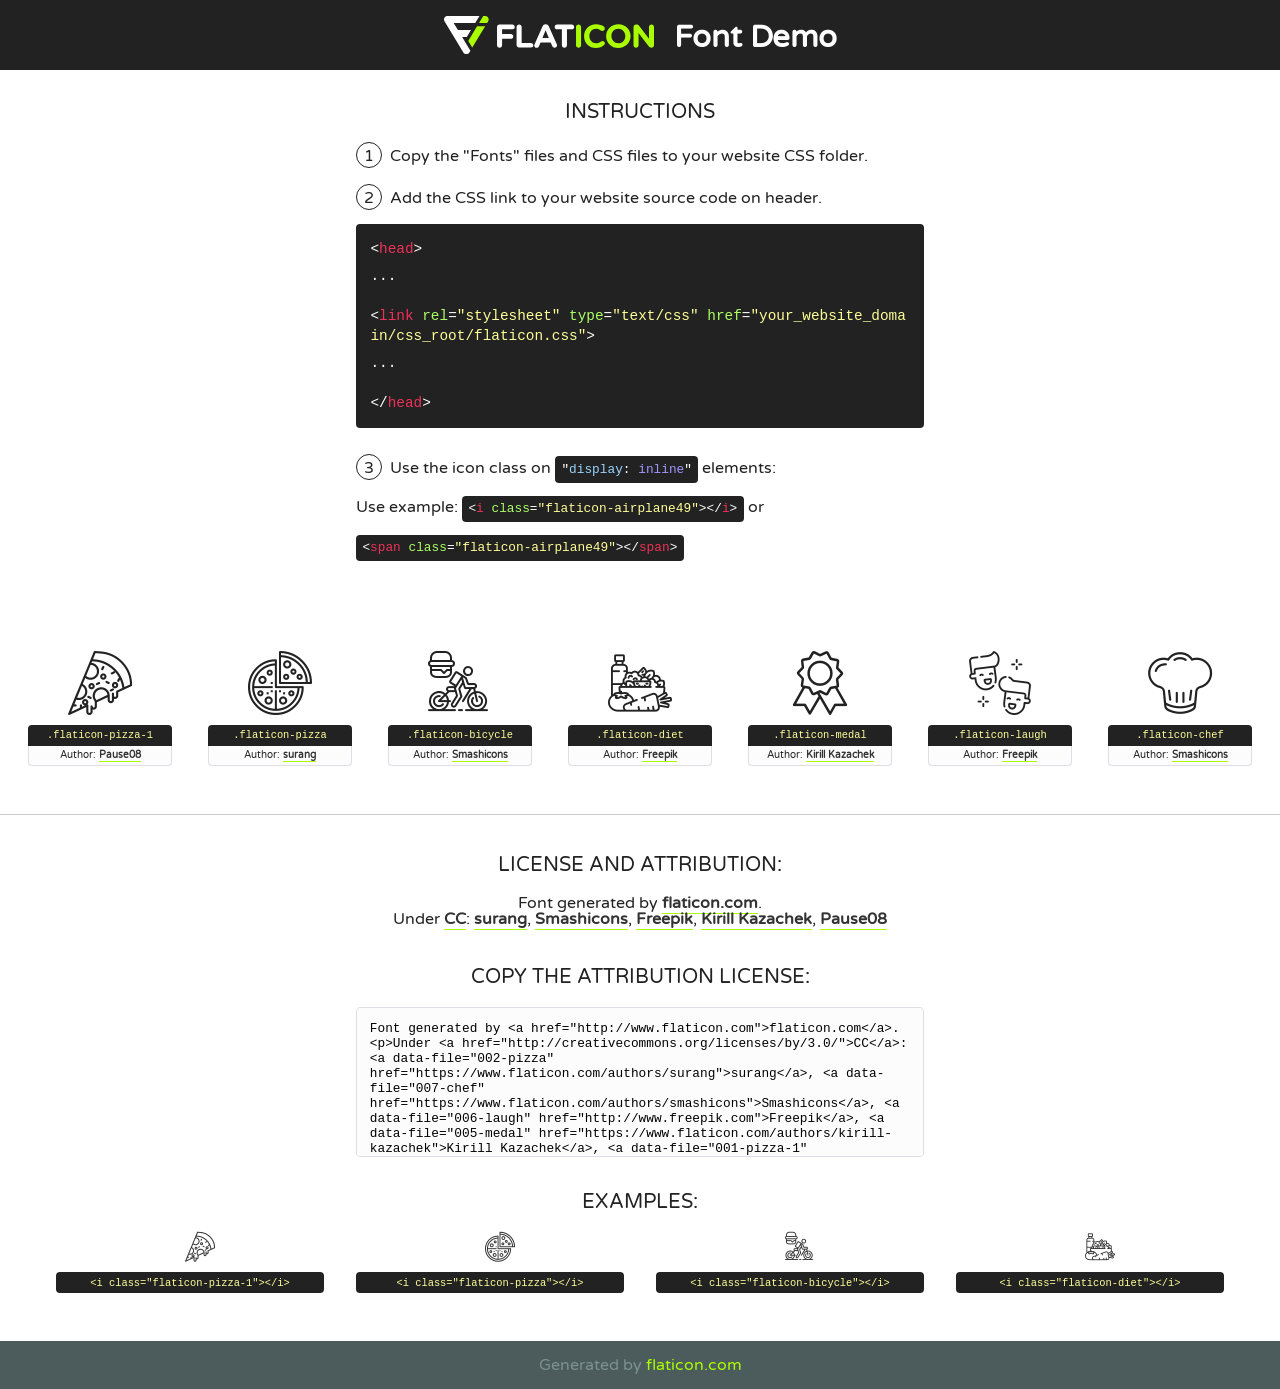
<file: pizza-ren/src/main/resources/META-INF/resources/fonts/flaticon/font/flaticon.html>
<!DOCTYPE html>
<!--
  Flaticon icon font: Flaticon
  Creation date: 25/09/2018 08:24
-->
<html>
<!DOCTYPE html>
<html>

<head>
    <title>Flaticon WebFont</title>
    <link href="http://fonts.googleapis.com/css?family=Varela+Round" rel="stylesheet" type="text/css" />
    <link rel="stylesheet" type="text/css" href="flaticon.css">
    <meta charset="UTF-8">
    <style>
    html, body, div, span, applet, object, iframe,
    h1, h2, h3, h4, h5, h6, p, blockquote, pre,
    a, abbr, acronym, address, big, cite, code,
    del, dfn, em, img, ins, kbd, q, s, samp,
    small, strike, strong, sub, sup, tt, var,
    b, u, i, center,
    dl, dt, dd, ol, ul, li,
    fieldset, form, label, legend,
    table, caption, tbody, tfoot, thead, tr, th, td,
    article, aside, canvas, details, embed, 
    figure, figcaption, footer, header, hgroup, 
    menu, nav, output, ruby, section, summary,
    time, mark, audio, video {
        margin: 0;
        padding: 0;
        border: 0;
        font-size: 100%;
        font: inherit;
        vertical-align: baseline;
    }
    /* HTML5 display-role reset for older browsers */
    article, aside, details, figcaption, figure, 
    footer, header, hgroup, menu, nav, section {
        display: block;
    }
    body {
        line-height: 1;
    }
    ol, ul {
        list-style: none;
    }
    blockquote, q {
        quotes: none;
    }
    blockquote:before, blockquote:after,
    q:before, q:after {
        content: '';
        content: none;
    }
    table {
        border-collapse: collapse;
        border-spacing: 0;
    }
    body {
        font-family: 'Varela Round', Helvetica, Arial, sans-serif;
        font-size: 16px;
        color: #222;
    }
    a {
        color: #333;
        border-bottom: 1px solid #a9fd00;
        font-weight: bold;
        text-decoration: none;
    }
    * {
        -moz-box-sizing: border-box;
        -webkit-box-sizing: border-box;
        box-sizing: border-box;
        margin: 0;
        padding: 0;
    }
    [class^="flaticon-"]:before, [class*=" flaticon-"]:before, [class^="flaticon-"]:after, [class*=" flaticon-"]:after {
        font-family: Flaticon;
        font-size: 30px;
        font-style: normal;
        margin-left: 20px;
        color: #333;
    }
    .wrapper {
        max-width: 600px;
        margin: auto;
        padding: 0 1em;
    }
    .title {
        font-size: 1.25em;
        text-align: center;
        margin-bottom: 1em;
        text-transform: uppercase;
    }
    header {
        text-align: center;
        background-color: #222;
        color: #fff;
        padding: 1em;
    }
    header .logo {
        width: 210px;
        height: 38px;
        display: inline-block;
        vertical-align: middle;
        margin-right: 1em;
        border: none;
    }
    header strong {
        font-size: 1.95em;
        font-weight: bold;
        vertical-align: middle;
        margin-top: 5px;
        display: inline-block;
    }
    .demo {
        margin: 2em auto;
        line-height: 1.25em;
    }
    .demo ul li {
        margin-bottom: 1em;
    }
    .demo ul li .num {
        color: #222;
        border-radius: 20px;
        display: inline-block;
        width: 26px;
        padding: 3px;
        height: 26px;
        text-align: center;
        margin-right: 0.5em;
        border: 1px solid #222;
    }
    .demo ul li code {
        background-color: #222;
        border-radius: 4px;
        padding: 0.25em 0.5em;
        display: inline-block;
        color: #fff;
        font-family: Consolas,Monaco,Lucida Console,Liberation Mono,DejaVu Sans Mono,Bitstream Vera Sans Mono,Courier New, monospace;
        font-weight: lighter;
        margin-top: 1em;
        font-size: 0.8em;
        word-break: break-all;
    }
    .demo ul li code.big {
        padding: 1em;
        font-size: 0.9em;
    }
    .demo ul li code .red {
        color: #EF3159;
    }
    .demo ul li code .green {
        color: #ACFF65;
    }
    .demo ul li code .yellow {
        color: #FFFF99;
    }
    .demo ul li code .blue {
        color: #99D3FF;
    }
    .demo ul li code .purple {
        color: #A295FF;
    }
    .demo ul li code .dots {
        margin-top: 0.5em;
        display: block;
    }
    #glyphs {
        border-bottom: 1px solid #ccc;
        padding: 2em 0;
        text-align: center;
    }
    .glyph {
        display: inline-block;
        width: 9em;
        margin: 1em;
        text-align: center;
        vertical-align: top;
        background: #FFF;
    }
    .glyph .glyph-icon {
        padding: 10px;
        display: block;
        font-family:"Flaticon";
        font-size: 64px;
        line-height: 1;
    }
    .glyph .glyph-icon:before {
        font-size: 64px;
        color: #222;
        margin-left: 0;
    }
    .class-name {
        font-size: 0.65em;
        background-color: #222;
        color: #fff;
        border-radius: 4px 4px 0 0;
        padding: 0.5em;
        color: #FFFF99;
        font-family: Consolas,Monaco,Lucida Console,Liberation Mono,DejaVu Sans Mono,Bitstream Vera Sans Mono,Courier New, monospace;
    }
    .author-name {
        font-size: 0.6em;
        background-color: #fcfcfd;
        border: 1px solid #DEDEE4;
        border-top: 0;
        border-radius: 0 0 4px 4px;
        padding: 0.5em;
    }
    .class-name:last-child {
        font-size: 10px;
        color:#888;
    }
    .class-name:last-child a {
        font-size: 10px;
        color:#555;
    }
    .class-name:last-child a:hover {
        color:#a9fd00;
    }
    .glyph > input {
        display: block;
        width: 100px;
        margin: 5px auto;
        text-align: center;
        font-size: 12px;
        cursor: text;
    }
    .glyph > input.icon-input {
        font-family:"Flaticon";
        font-size: 16px;
        margin-bottom: 10px;
    }
    .attribution .title {
        margin-top: 2em;
    }
    .attribution textarea {
        background-color: #fcfcfd;
        padding: 1em;
        border: none;
        box-shadow: none;
        border: 1px solid #DEDEE4;
        border-radius: 4px;
        resize: none;
        width: 100%;
        height: 150px;
        font-size: 0.8em;
        font-family: Consolas,Monaco,Lucida Console,Liberation Mono,DejaVu Sans Mono,Bitstream Vera Sans Mono,Courier New, monospace;
        -webkit-appearance: none;
    }
    .iconsuse {
        margin: 2em auto;
        text-align: center;
        max-width: 1200px;
    }
    .iconsuse:after {
        content: '';
        display: table;
        clear: both;
    }
    .iconsuse .image {
        float: left;
        width: 25%;
        padding: 0 1em;
    }
    .iconsuse .image p {
        margin-bottom: 1em;
    }
    .iconsuse .image span {
        display: block;
        font-size: 0.65em;
        background-color: #222;
        color: #fff;
        border-radius: 4px;
        padding: 0.5em;
        color: #FFFF99;
        margin-top: 1em;
        font-family: Consolas,Monaco,Lucida Console,Liberation Mono,DejaVu Sans Mono,Bitstream Vera Sans Mono,Courier New, monospace;
    }
    #footer {
        text-align: center;
        background-color: #4C5B5C;
        color: #7c9192;
        padding: 1em;
    }
    #footer a {
        border: none;
        color: #a9fd00;
        font-weight: normal;
    }
    @media (max-width: 960px) {
        .iconsuse .image {
            width: 50%;
        }
    }
    @media (max-width: 560px) {
        .iconsuse .image {
            width: 100%;
        }
    }
    </style>
</head>

<body class="characters-off">

    <header>
        <a href="http://www.flaticon.com" target="_blank" class="logo">
            <svg version="1.1" xmlns="http://www.w3.org/2000/svg" xmlns:xlink="http://www.w3.org/1999/xlink" xmlns:a="http://ns.adobe.com/AdobeSVGViewerExtensions/3.0/" viewBox="0 0 560.875 102.036" enable-background="new 0 0 560.875 102.036" xml:space="preserve">
                <defs>
                </defs>
                <g>
                    <g class="letters">
                        <path fill="#ffffff" d="M141.596,29.675c0-3.777,2.985-6.767,6.764-6.767h34.438c3.426,0,6.15,2.728,6.15,6.15
                        c0,3.43-2.724,6.149-6.15,6.149h-27.674v13.091h23.719c3.429,0,6.151,2.724,6.151,6.15c0,3.43-2.723,6.149-6.151,6.149h-23.719
                        v17.574c0,3.773-2.986,6.761-6.764,6.761c-3.779,0-6.764-2.989-6.764-6.761V29.675z"></path>
                        <path fill="#ffffff" d="M193.844,29.149c0-3.781,2.985-6.767,6.764-6.767c3.776,0,6.763,2.985,6.763,6.767v42.957h25.039
                        c3.426,0,6.149,2.726,6.149,6.153c0,3.425-2.723,6.15-6.149,6.15h-31.802c-3.779,0-6.764-2.986-6.764-6.768V29.149z"></path>
                        <path fill="#ffffff" d="M241.891,75.71l21.438-48.407c1.492-3.341,4.215-5.357,7.906-5.357h0.792
                        c3.686,0,6.323,2.017,7.815,5.357l21.439,48.407c0.436,0.967,0.701,1.845,0.701,2.723c0,3.602-2.809,6.501-6.414,6.501
                        c-3.161,0-5.269-1.845-6.499-4.655l-4.132-9.661h-27.059l-4.301,10.102c-1.144,2.631-3.426,4.214-6.237,4.214
                        c-3.517,0-6.24-2.81-6.24-6.325C241.1,77.64,241.451,76.677,241.891,75.71z M279.932,58.666l-8.521-20.297l-8.526,20.297H279.932
                        z"></path>
                        <path fill="#ffffff" d="M314.864,35.387H301.86c-3.429,0-6.239-2.813-6.239-6.238c0-3.429,2.811-6.24,6.239-6.24h39.533
                        c3.426,0,6.237,2.811,6.237,6.24c0,3.425-2.811,6.238-6.237,6.238h-13.001v42.785c0,3.773-2.99,6.761-6.764,6.761
                        c-3.779,0-6.764-2.989-6.764-6.761V35.387z"></path>
                        <path fill="#A9FD00" d="M352.615,29.149c0-3.781,2.985-6.767,6.767-6.767c3.774,0,6.761,2.985,6.761,6.767v49.024
                        c0,3.773-2.987,6.761-6.761,6.761c-3.781,0-6.767-2.989-6.767-6.761V29.149z"></path>
                        <path fill="#A9FD00" d="M374.132,53.836v-0.179c0-17.481,13.178-31.801,32.065-31.801c9.22,0,15.459,2.458,20.557,6.238
                        c1.402,1.054,2.637,2.985,2.637,5.357c0,3.692-2.985,6.59-6.681,6.59c-1.845,0-3.071-0.702-4.044-1.319
                        c-3.776-2.813-7.729-4.393-12.562-4.393c-10.364,0-17.831,8.611-17.831,19.154v0.173c0,10.542,7.291,19.329,17.831,19.329
                        c5.715,0,9.492-1.756,13.359-4.834c1.049-0.874,2.458-1.491,4.039-1.491c3.429,0,6.325,2.813,6.325,6.236
                        c0,2.106-1.056,3.78-2.282,4.834c-5.539,4.834-12.036,7.733-21.878,7.733C387.572,85.464,374.132,71.493,374.132,53.836z"></path>
                        <path fill="#A9FD00" d="M433.009,53.836v-0.179c0-17.481,13.79-31.801,32.766-31.801c18.981,0,32.592,14.143,32.592,31.628v0.173
                        c0,17.483-13.785,31.807-32.769,31.807C446.625,85.464,433.009,71.32,433.009,53.836z M484.224,53.836v-0.179
                        c0-10.539-7.725-19.326-18.626-19.326c-10.893,0-18.449,8.611-18.449,19.154v0.173c0,10.542,7.73,19.329,18.626,19.329
                        C476.676,72.986,484.224,64.378,484.224,53.836z"></path>
                        <path fill="#A9FD00" d="M506.233,29.321c0-3.774,2.99-6.763,6.767-6.763h1.401c3.252,0,5.183,1.583,7.029,3.953l26.093,34.265
                        V29.059c0-3.692,2.99-6.677,6.681-6.677c3.683,0,6.671,2.985,6.671,6.677v48.934c0,3.78-2.987,6.765-6.764,6.765h-0.436
                        c-3.257,0-5.188-1.581-7.034-3.953l-27.056-35.492v32.944c0,3.687-2.985,6.676-6.678,6.676c-3.683,0-6.673-2.989-6.673-6.676
                        V29.321z"></path>
                    </g>
                    <g class="insignia">
                        <path fill="#ffffff" d="M48.372,56.137h12.517l11.156-18.537H37.186L25.688,18.539h57.825L94.668,0H9.271
                        C5.925,0,2.842,1.801,1.198,4.716c-1.644,2.907-1.593,6.482,0.134,9.343l50.38,83.501c1.678,2.781,4.689,4.476,7.938,4.476
                        c3.246,0,6.257-1.695,7.935-4.476l2.898-4.804L48.372,56.137z"></path>
                        <g class="i">
                            <path fill="#A9FD00" d="M93.575,18.539h0.031v0.004l21.652,0.004l2.705-4.488c1.727-2.861,1.778-6.436,0.133-9.343
                            C116.454,1.801,113.371,0,110.026,0h-5.294L93.575,18.539z"></path>
                            <polygon fill="#A9FD00" points="88.291,27.356 64.725,66.486 75.519,84.404 109.942,27.356"></polygon>
                        </g>
                    </g>
                </g>
            </svg>
        </a>
        <strong>Font Demo</strong>
    </header>


    <section class="demo wrapper">

        <p class="title">Instructions</p>

        <ul>
            <li>
                <span class="num">1</span>Copy the "Fonts" files and CSS files to your website CSS folder.
            </li>
            <li>
                <span class="num">2</span>Add the CSS link to your website source code on header.
                <code class="big">
                    &lt;<span class="red">head</span>&gt;
                    <br/><span class="dots">...</span>
                    <br/>&lt;<span class="red">link</span> <span class="green">rel</span>=<span class="yellow">"stylesheet"</span> <span class="green">type</span>=<span class="yellow">"text/css"</span> <span class="green">href</span>=<span class="yellow">"your_website_domain/css_root/flaticon.css"</span>&gt;
                    <br/><span class="dots">...</span>
                    <br/>&lt;/<span class="red">head</span>&gt;
                </code>
            </li>

            <li>
                <p>
                    <span class="num">3</span>Use the icon class on <code>"<span class="blue">display</span>:<span class="purple"> inline</span>"</code> elements:
                    <br />
                    Use example: <code>&lt;<span class="red">i</span> <span class="green">class</span>=<span class="yellow">&quot;flaticon-airplane49&quot;</span>&gt;&lt;/<span class="red">i</span>&gt;</code> or <code>&lt;<span class="red">span</span> <span class="green">class</span>=<span class="yellow">&quot;flaticon-airplane49&quot;</span>&gt;&lt;/<span class="red">span</span>&gt;</code>
            </li>
        </ul>

    </section>




   <section id="glyphs">          
    
      
        <div class="glyph"><div class="glyph-icon flaticon-pizza-1"></div>
            <div class="class-name">.flaticon-pizza-1</div>
            <div class="author-name">Author: <a data-file="001-pizza-1" href="https://www.flaticon.com/authors/pause08">Pause08</a> </div> 
        </div>        
        
        <div class="glyph"><div class="glyph-icon flaticon-pizza"></div>
            <div class="class-name">.flaticon-pizza</div>
            <div class="author-name">Author: <a data-file="002-pizza" href="https://www.flaticon.com/authors/surang">surang</a> </div> 
        </div>        
        
        <div class="glyph"><div class="glyph-icon flaticon-bicycle"></div>
            <div class="class-name">.flaticon-bicycle</div>
            <div class="author-name">Author: <a data-file="003-bicycle" href="https://www.flaticon.com/authors/smashicons">Smashicons</a> </div> 
        </div>        
        
        <div class="glyph"><div class="glyph-icon flaticon-diet"></div>
            <div class="class-name">.flaticon-diet</div>
            <div class="author-name">Author: <a data-file="004-diet" href="http://www.freepik.com">Freepik</a> </div> 
        </div>        
        
        <div class="glyph"><div class="glyph-icon flaticon-medal"></div>
            <div class="class-name">.flaticon-medal</div>
            <div class="author-name">Author: <a data-file="005-medal" href="https://www.flaticon.com/authors/kirill-kazachek">Kirill Kazachek</a> </div> 
        </div>        
        
        <div class="glyph"><div class="glyph-icon flaticon-laugh"></div>
            <div class="class-name">.flaticon-laugh</div>
            <div class="author-name">Author: <a data-file="006-laugh" href="http://www.freepik.com">Freepik</a> </div> 
        </div>        
        
        <div class="glyph"><div class="glyph-icon flaticon-chef"></div>
            <div class="class-name">.flaticon-chef</div>
            <div class="author-name">Author: <a data-file="007-chef" href="https://www.flaticon.com/authors/smashicons">Smashicons</a> </div> 
        </div>        
        

    </section>



    <section class="attribution wrapper"   style="text-align:center;">

      <div class="title">License and attribution:</div><div class="attrDiv">Font generated by <a href="http://www.flaticon.com">flaticon.com</a>. <div><p>Under <a href="http://creativecommons.org/licenses/by/3.0/">CC</a>: <a data-file="002-pizza" href="https://www.flaticon.com/authors/surang">surang</a>, <a data-file="007-chef" href="https://www.flaticon.com/authors/smashicons">Smashicons</a>, <a data-file="006-laugh" href="http://www.freepik.com">Freepik</a>, <a data-file="005-medal" href="https://www.flaticon.com/authors/kirill-kazachek">Kirill Kazachek</a>, <a data-file="001-pizza-1" href="https://www.flaticon.com/authors/pause08">Pause08</a></p>  </div>
      </div>
      <div class="title">Copy the Attribution License:</div>

    <textarea onclick="this.focus();this.select();">Font generated by &lt;a href=&quot;http://www.flaticon.com&quot;&gt;flaticon.com&lt;/a&gt;. <p>Under <a href="http://creativecommons.org/licenses/by/3.0/">CC</a>: <a data-file="002-pizza" href="https://www.flaticon.com/authors/surang">surang</a>, <a data-file="007-chef" href="https://www.flaticon.com/authors/smashicons">Smashicons</a>, <a data-file="006-laugh" href="http://www.freepik.com">Freepik</a>, <a data-file="005-medal" href="https://www.flaticon.com/authors/kirill-kazachek">Kirill Kazachek</a>, <a data-file="001-pizza-1" href="https://www.flaticon.com/authors/pause08">Pause08</a></p>  
     </textarea>

    </section>

    <section class="iconsuse">

          <div class="title">Examples:</div>            
             
            <div class="image">
                <p>
                    <i class="glyph-icon flaticon-pizza-1"></i> 
                    <span>&lt;i class=&quot;flaticon-pizza-1&quot;&gt;&lt;/i&gt;</span>
                </p>
            </div>
            
            <div class="image">
                <p>
                    <i class="glyph-icon flaticon-pizza"></i> 
                    <span>&lt;i class=&quot;flaticon-pizza&quot;&gt;&lt;/i&gt;</span>
                </p>
            </div>
            
            <div class="image">
                <p>
                    <i class="glyph-icon flaticon-bicycle"></i> 
                    <span>&lt;i class=&quot;flaticon-bicycle&quot;&gt;&lt;/i&gt;</span>
                </p>
            </div>
            
            <div class="image">
                <p>
                    <i class="glyph-icon flaticon-diet"></i> 
                    <span>&lt;i class=&quot;flaticon-diet&quot;&gt;&lt;/i&gt;</span>
                </p>
            </div>
                       
        </div>
                            
    </section>

<div id="footer">
    <div>Generated by <a href="http://www.flaticon.com">flaticon.com</a>
    </div>
</div>



</body>
</html>
</file>
<file: pizza-ren/src/main/resources/META-INF/resources/fonts/flaticon/font/flaticon.css>
/*
  	Flaticon icon font: Flaticon
  	Creation date: 25/09/2018 08:24
  	*/

@font-face {
  font-family: "Flaticon";
  src: url("./Flaticon.eot");
  src: url("./Flaticon.eot?#iefix") format("embedded-opentype"),
       url("./Flaticon.woff") format("woff"),
       url("./Flaticon.ttf") format("truetype"),
       url("./Flaticon.svg#Flaticon") format("svg");
  font-weight: normal;
  font-style: normal;
}

@media screen and (-webkit-min-device-pixel-ratio:0) {
  @font-face {
    font-family: "Flaticon";
    src: url("./Flaticon.svg#Flaticon") format("svg");
  }
}

[class^="flaticon-"]:before, [class*=" flaticon-"]:before,
[class^="flaticon-"]:after, [class*=" flaticon-"]:after {   
  font-family: Flaticon;
        font-size: 20px;
font-style: normal;
margin-left: 20px;
}

.flaticon-pizza-1:before { content: "\f100"; }
.flaticon-pizza:before { content: "\f101"; }
.flaticon-bicycle:before { content: "\f102"; }
.flaticon-diet:before { content: "\f103"; }
.flaticon-medal:before { content: "\f104"; }
.flaticon-laugh:before { content: "\f105"; }
.flaticon-chef:before { content: "\f106"; }
</file>
